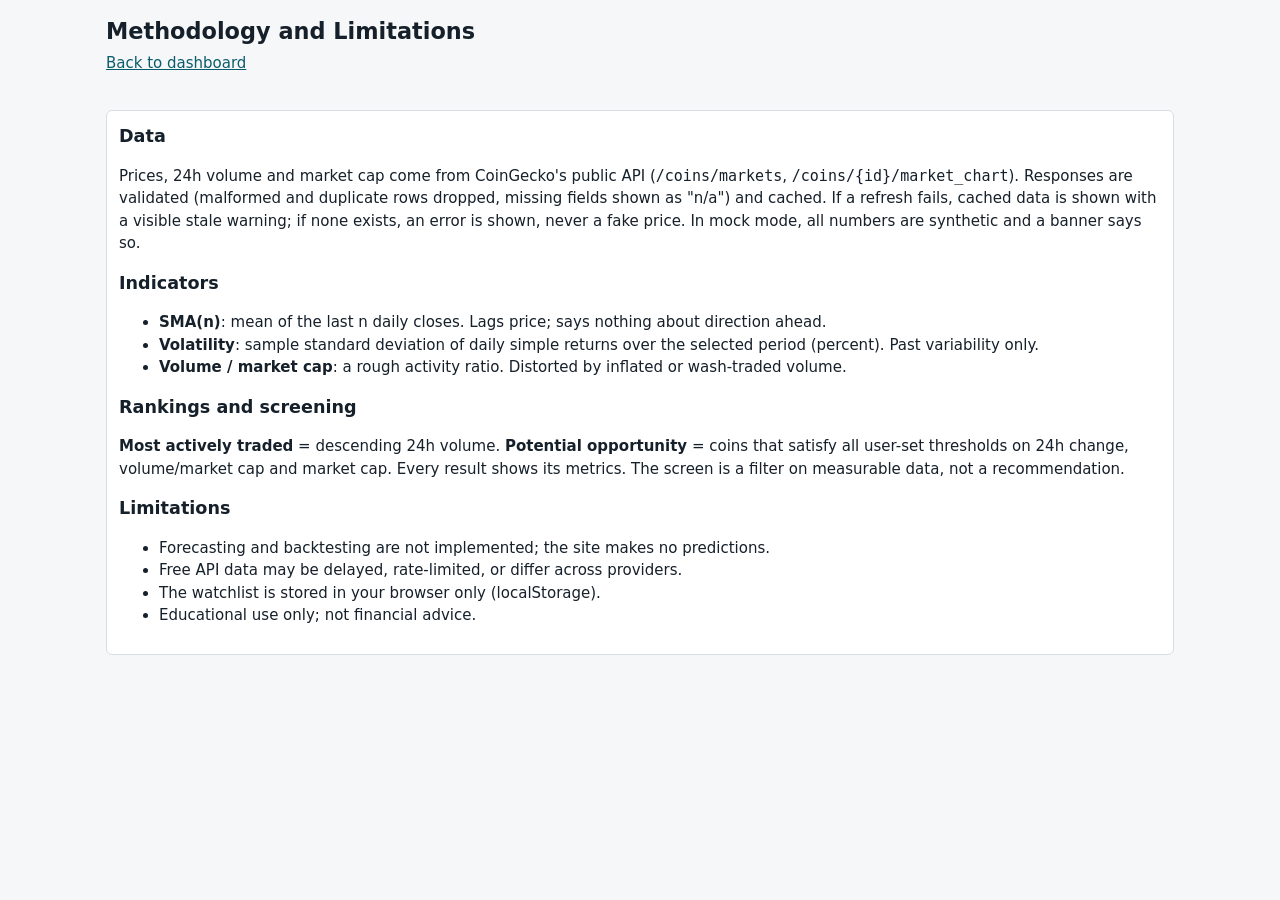
<file: static/methodology.html>
<!doctype html><html lang="en"><head><meta charset="utf-8"><meta name="viewport" content="width=device-width,initial-scale=1"><title>Methodology and Limitations</title><link rel="stylesheet" href="style.css"></head><body>
<header><h1>Methodology and Limitations</h1><nav><a href="/">Back to dashboard</a></nav></header><main><section>
<h2>Data</h2><p>Prices, 24h volume and market cap come from CoinGecko's public API (<code>/coins/markets</code>, <code>/coins/{id}/market_chart</code>). Responses are validated (malformed and duplicate rows dropped, missing fields shown as "n/a") and cached. If a refresh fails, cached data is shown with a visible stale warning; if none exists, an error is shown, never a fake price. In mock mode, all numbers are synthetic and a banner says so.</p>
<h2>Indicators</h2><ul><li><b>SMA(n)</b>: mean of the last n daily closes. Lags price; says nothing about direction ahead.</li><li><b>Volatility</b>: sample standard deviation of daily simple returns over the selected period (percent). Past variability only.</li><li><b>Volume / market cap</b>: a rough activity ratio. Distorted by inflated or wash-traded volume.</li></ul>
<h2>Rankings and screening</h2><p><b>Most actively traded</b> = descending 24h volume. <b>Potential opportunity</b> = coins that satisfy all user-set thresholds on 24h change, volume/market cap and market cap. Every result shows its metrics. The screen is a filter on measurable data, not a recommendation.</p>
<h2>Limitations</h2><ul><li>Forecasting and backtesting are not implemented; the site makes no predictions.</li><li>Free API data may be delayed, rate-limited, or differ across providers.</li><li>The watchlist is stored in your browser only (localStorage).</li><li>Educational use only; not financial advice.</li></ul></section></main></body></html>
</file>
<file: static/style.css>
:root{--bg:#f6f7f9;--panel:#fff;--ink:#16202a;--mute:#5a6775;--line:#d9dee5;--accent:#0b5c6b;--warn:#8a5a00;--warnbg:#fff4d6;--err:#8f1d1d;--errbg:#fde8e8}
@media(prefers-color-scheme:dark){:root{--bg:#10161c;--panel:#18212a;--ink:#e6ebf0;--mute:#9aa7b4;--line:#2c3947;--accent:#5cc2d3;--warn:#f2c46b;--warnbg:#3a2f12;--err:#ffb4b4;--errbg:#40181a}}
*{box-sizing:border-box}body{margin:0;background:var(--bg);color:var(--ink);font:15px/1.5 system-ui,-apple-system,"Segoe UI",sans-serif}
header,main,footer{max-width:1100px;margin:0 auto;padding:12px 16px}
h1{font-size:1.4rem;margin:.2rem 0}h2{font-size:1.1rem;margin:0 0 .5rem}
nav a{color:var(--accent);margin-right:14px}
.banner{padding:8px 12px;border-radius:6px;margin:8px 0;border:1px solid var(--line)}
.banner.warn{background:var(--warnbg);color:var(--warn)}.banner.err{background:var(--errbg);color:var(--err)}.banner[hidden]{display:none}
section{background:var(--panel);border:1px solid var(--line);border-radius:6px;padding:12px;margin:12px 0}
section.signal{border-left:4px solid var(--accent)}
.tabs button,.tools button,select,input{font:inherit;padding:6px 10px;border:1px solid var(--line);border-radius:4px;background:var(--panel);color:var(--ink)}
.tabs button[aria-pressed=true],.tools button[aria-pressed=true]{background:var(--accent);color:var(--bg);font-weight:600}
.tools{display:flex;flex-wrap:wrap;gap:8px;margin:8px 0}
.tablewrap{overflow-x:auto}table{border-collapse:collapse;width:100%;min-width:640px}
th,td{padding:6px 8px;border-bottom:1px solid var(--line);text-align:right;white-space:nowrap}th:nth-child(-n+3),td:nth-child(-n+3){text-align:left}
th button{all:unset;cursor:pointer;font-weight:600}th button:focus-visible,button:focus-visible,input:focus-visible,select:focus-visible,a:focus-visible{outline:2px solid var(--accent);outline-offset:2px}
tr.sel{background:color-mix(in srgb,var(--accent) 12%,transparent)}
.star{background:none;border:0;cursor:pointer;font-size:1.1rem;color:var(--accent)}
.chartbox{position:relative;height:340px}.muted{color:var(--mute);font-size:.88rem}
.params label{margin-right:12px;display:inline-block}.params input{width:100px}
@media(max-width:600px){header,main,footer{padding:8px}h1{font-size:1.2rem}}
</file>
